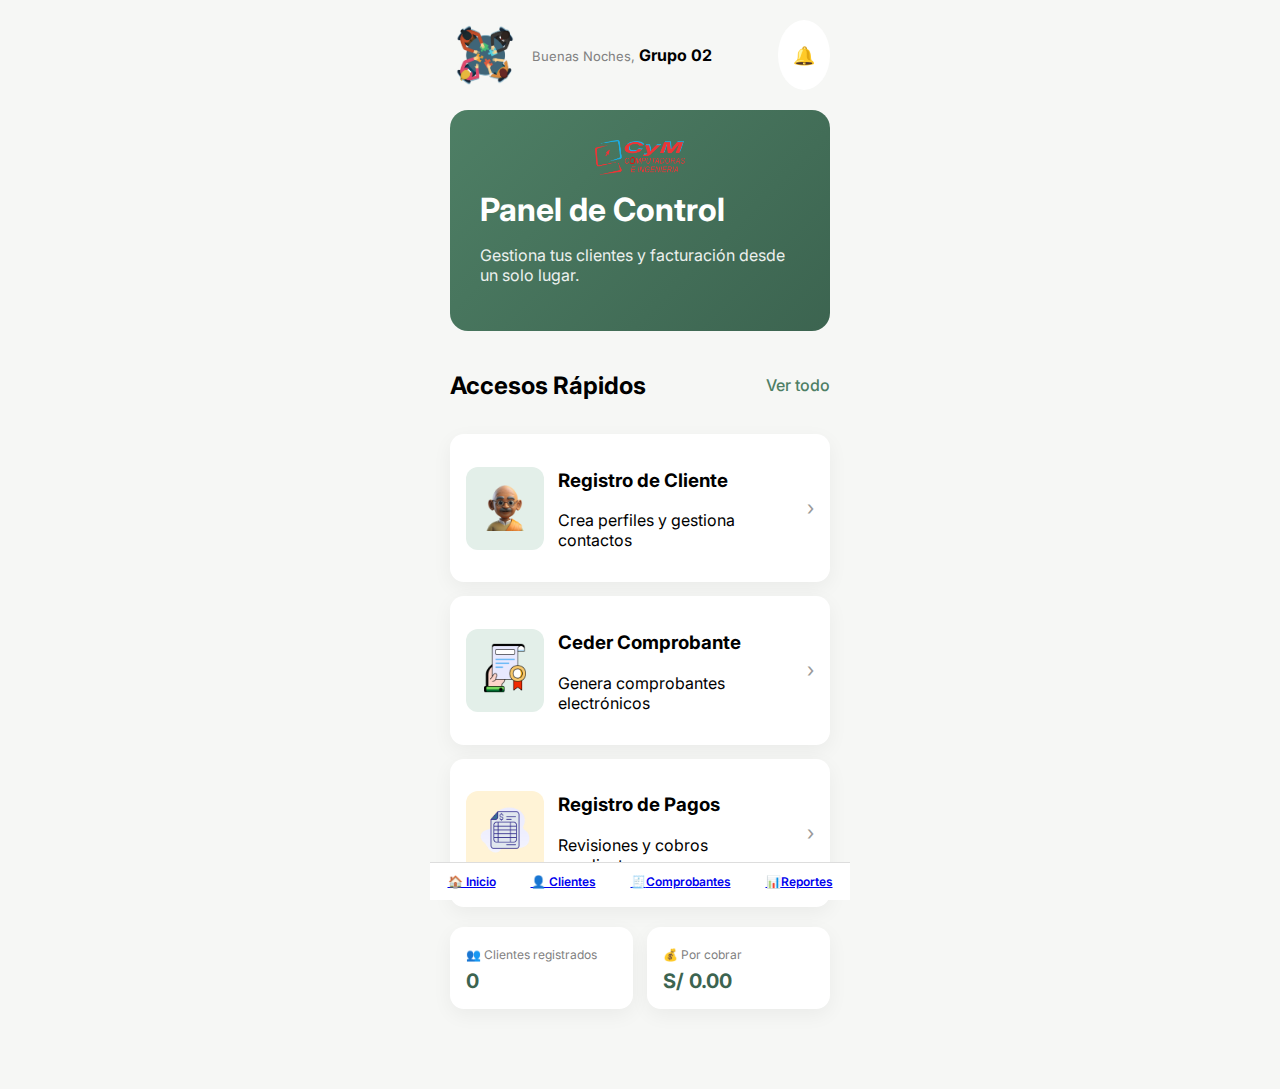
<file: index.html>
<!DOCTYPE html>
<html lang="es">

<head>
  <meta charset="UTF-8" />
  <meta name="viewport" content="width=device-width, initial-scale=1.0" />
  <title>Panel de Control</title>
  <link rel="stylesheet" href="./estilos/estilo.css" />
  <link href="https://fonts.googleapis.com/css2?family=Inter:wght@400;500;600;700&display=swap" rel="stylesheet">
  <!-- CDN de Font Awesome -->
  <link rel="stylesheet" href="https://cdnjs.cloudflare.com/ajax/libs/font-awesome/6.5.0/css/all.min.css">

</head>

<body>

  <div class="app">

    <!-- Header -->
    <header class="header">
      <div class="user">
        <!--<img src="https://i.pravatar.cc/100?img=12" alt="Avatar">-->
        <img src="img/FotoSistema.png" alt="victor">
        <div>
          <span>Buenas Noches,</span>
          <strong>Grupo 02</strong>
        </div>
      </div>
      <button class="bell">🔔</button>
    </header>

    <!-- Hero -->
    <section class="hero">
      <div id="cajaLogo">
        <img id="miLogo" src="./img/CyM.png" alt="empresa">
      </div>
      <h1>Panel de Control</h1>
      <p>Gestiona tus clientes y facturación desde un solo lugar.</p>
    </section>

    <!-- Quick Access -->
    <section class="quick">
      <div class="quick-header">
        <h2>Accesos Rápidos</h2>
        <a href="#">Ver todo</a> <!-- Separado para ver todas las facturas-->
      </div>

      <div class="card" onclick="action('clientes')">
        <!--<div class="icon green">👤➕ <img src="./iconos/personas.png" width="15px" height="15px" alt=""></div>-->
        <div class="icon green"><img src="./iconos/personas.png" width="50px" height="50px" alt=""></div>
        <div id="reg-cliente">
          <h3>Registro de Cliente</h3>
          <p>Crea perfiles y gestiona contactos</p>
        </div>
        <span>›</span>
      </div>

      <div class="card" onclick="action('factura')">
        <div class="icon green"><img src="./iconos/e-factura.png" width="50px" height="50px" alt=""></div>
        <div>
          <h3>Ceder Comprobante</h3>
          <p>Genera comprobantes electrónicos</p>
        </div>
        <span>›</span>
      </div>

      <div class="card" onclick="action('vencidas')">
        <div class="icon yellow"><img src="./iconos/rpte-facturas.png" width="50px" height="50px" alt=""></div>
        <div>
          <!-- <span class="badge"></span> -->
          <h3>Registro de Pagos </h3>
          <p>Revisiones y cobros pendientes</p>
        </div>
        <span>›</span>
      </div>
    </section>

    <!-- Stats -->
    <section class="stats">
      <div class="stat">
        <span>👥 Clientes registrados</span>
        <strong id="totalClientes">0</strong>
      </div>

      <div class="stat">
        <span>💰 Por cobrar</span>
        <strong id="totalCobrar">S/ 0.00</strong>
      </div>
    </section>


    <!-- Bottom Nav -->
    <nav class="nav">
      <button class="active"><a href="../index.html"><span>🏠 Inicio</span></a></button>
      <button class="active"><a href="../paginas/reg_cliente.html"><span>👤 Clientes</span></a></button>
      <button class="active"><a href="../paginas/reg_comprobante.html">🧾<span>Comprobantes</span></a></button>
      <button class="active"><a href="../paginas/opc_rpts.html">📊<span>Reportes</span></a></button>
    </nav>

  </div>


  <script type="module">
    import { totalClientes, dineroPorCobrar } from "./js/dashboard.module.js";

    document.getElementById("totalClientes").textContent = totalClientes();
    document.getElementById("totalCobrar").textContent =
      "S/ " + dineroPorCobrar().toFixed(2);
  </script>

  <script src="./js/app.js"></script>
</body>

</html>
</file>
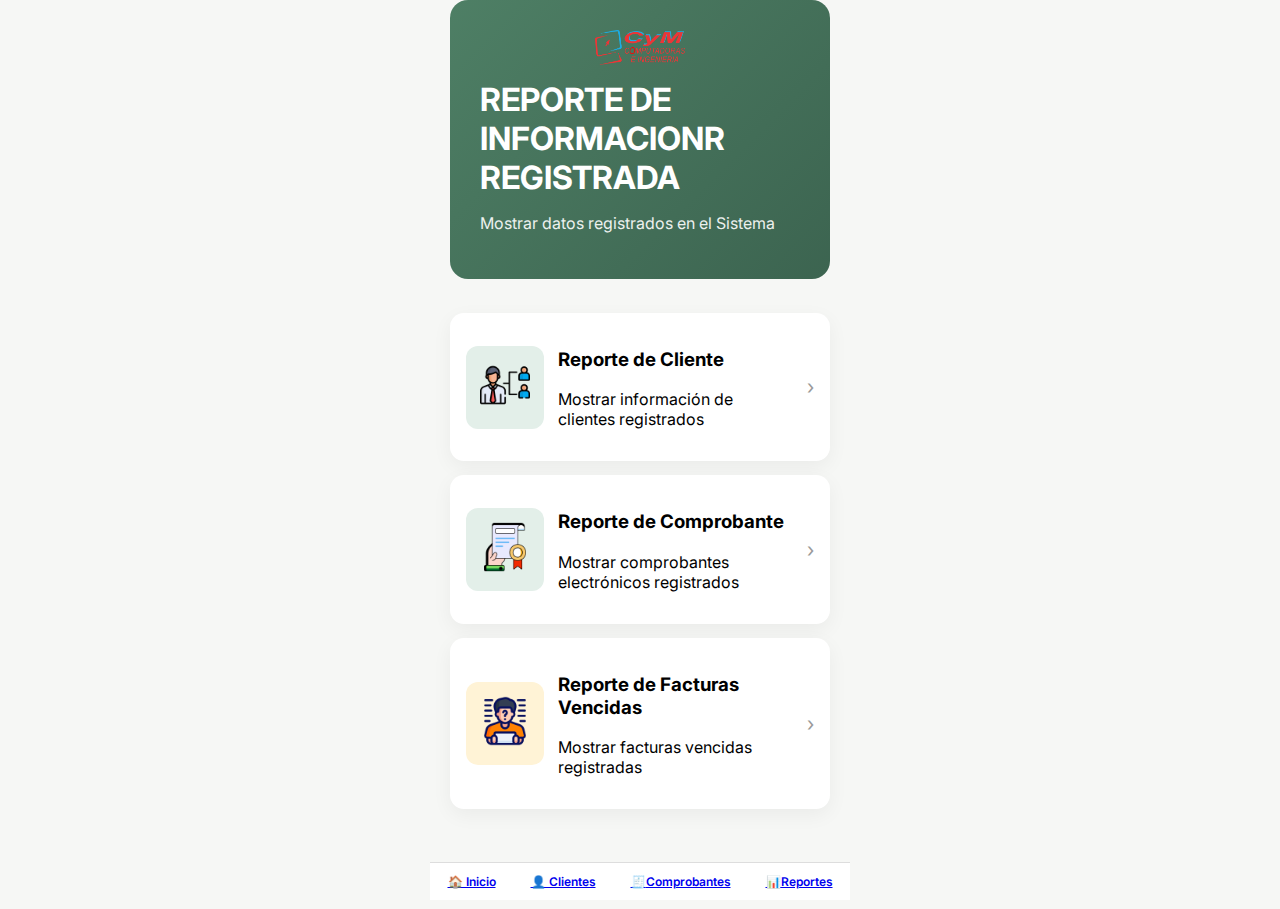
<file: paginas/opc_rpts.html>
<!DOCTYPE html>
<html lang="es">

<head>
  <meta charset="UTF-8" />
  <meta name="viewport" content="width=device-width, initial-scale=1.0" />
  <title>REPORTE DE INFORMACION</title>
  <link rel="stylesheet" href="../estilos/estilo.css" />
  <link href="https://fonts.googleapis.com/css2?family=Inter:wght@400;500;600;700&display=swap" rel="stylesheet">
  <!-- CDN de Font Awesome -->
  <link rel="stylesheet" href="https://cdnjs.cloudflare.com/ajax/libs/font-awesome/6.5.0/css/all.min.css">

</head>

<body>

  <div class="app">

    <!-- Hero -->
    <section class="hero">
      <div id="cajaLogo">
        <img id="miLogo" src="../img/CyM.png" alt="empresa">
      </div>
      <h1>REPORTE DE INFORMACIONR REGISTRADA</h1>
      <p>Mostrar datos registrados en el Sistema</p>
    </section>

    <!-- Quick Access -->
    <section class="quick">
      <div class="card animate delay-1" onclick="activacion('rpt_clientes')">
        <div class="icon green"><img src="../iconos/persona.png" width="50px" height="50px" alt=""></div>
        <div>
          <h3>Reporte de Cliente</h3>
          <p>Mostrar información de clientes registrados</p>
        </div>
        <span>›</span>
      </div>

      <div class="card animate delay-2" onclick="activacion('rpt_factura')">
        <div class="icon green"><img src="../iconos/e-factura.png" width="50px" height="50px" alt=""></div>
        <div>
          <h3>Reporte de Comprobante</h3>
          <p>Mostrar comprobantes electrónicos registrados</p>
        </div>
        <span>›</span>
      </div>

      <div class="card animate delay-3" onclick="activacion('rpt_fac_vencidas')">
        <div class="icon yellow"><img src="../iconos/sospechar.png" width="50px" height="50px" alt=""></div>
        <div>
          <h3>Reporte de Facturas Vencidas</h3>
          <p>Mostrar facturas vencidas registradas</p>
        </div>
        <span>›</span>
      </div>
    </section>


    <!-- Bottom Nav -->
    <nav class="nav">
      <button class="active"><a href="../index.html"><span>🏠 Inicio</span></a></button>
      <button class="active"><a href="../paginas/reg_cliente.html"><span>👤 Clientes</span></a></button>
      <button class="active"><a href="../paginas/reg_comprobante.html">🧾<span>Comprobantes</span></a></button>
      <button class="active"><a href="../paginas/opc_rpts.html">📊<span>Reportes</span></a></button>
    </nav>

  </div>

  <script src="../js/app_opc_rpte.js"></script>
</body>

</html>
</file>
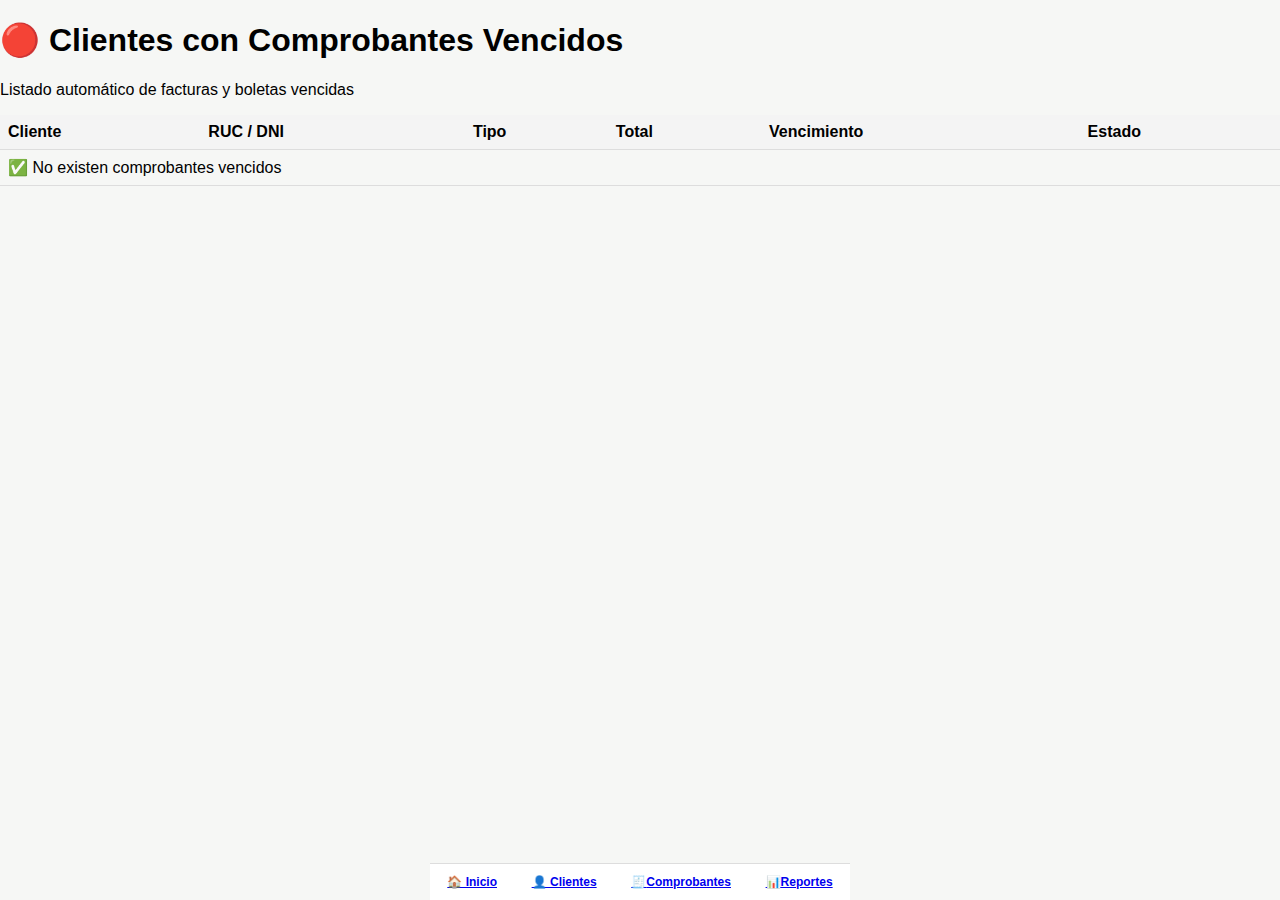
<file: paginas/reporte_vencidos.html>
<!DOCTYPE html>
<html lang="es">
<head>
    <meta charset="UTF-8">
    <title>Clientes con Comprobantes Vencidos</title>
    <meta name="viewport" content="width=device-width, initial-scale=1.0">

    <link rel="stylesheet" href="../estilos/estilo.css">
    <style>
        .vencido {
            color: #e74c3c;
            font-weight: bold;
        }
        table {
            width: 100%;
            border-collapse: collapse;
        }
        th, td {
            padding: 8px;
            border-bottom: 1px solid #ddd;
            text-align: left;
        }
        th {
            background: #f4f4f4;
        }
    </style>
</head>

<body>

<div class="container">

    <h1>🔴 Clientes con Comprobantes Vencidos</h1>
    <p>Listado automático de facturas y boletas vencidas</p>

    <table id="tablaVencidos">
        <thead>
            <tr>
                <th>Cliente</th>
                <th>RUC / DNI</th>
                <th>Tipo</th>
                <th>Total</th>
                <th>Vencimiento</th>
                <th>Estado</th>
            </tr>
        </thead>
        <tbody>
            <!-- JS inyecta datos -->
        </tbody>
    </table>

</div>

   <div class="app">
        <!-- Bottom Nav -->
        <nav class="nav">
            <button class="active"><a href="../index.html"><span>🏠 Inicio</span></a></button>
            <button class="active"><a href="../paginas/reg_cliente.html"><span>👤 Clientes</span></a></button>
            <button class="active"><a href="../paginas/reg_comprobante.html">🧾<span>Comprobantes</span></a></button>
            <button class="active"><a href="../paginas/opc_rpts.html">📊<span>Reportes</span></a></button>
        </nav>

    </div>


<script src="../js/reporte_vencidos.js"></script>
</body>
</html>
</file>
<file: estilos/estilo.css>
:root {
  --green: #4e7f65;
  --green-dark: #3c6450;
  --yellow: #f1c24b;
  --bg: #f6f7f5;
  --card: #ffffff;
  --text: #1e1e1e;
}

* {
  box-sizing: border-box;
  font-family: 'Inter', sans-serif;
}

body {
  margin: 0;
  background: var(--bg);
}

.app {
  max-width: 420px;
  margin: auto;
  padding-bottom: 80px;
}

/* Header */
.header {
  display: flex;
  justify-content: space-between;
  padding: 20px;
}

.user {
  display: flex;
  gap: 12px;
  align-items: center;
}

.user img {
  /*width: 48px;*/
  width: 70px;
  height: 70px;
  border-radius: 50%;
}

.user span {
  font-size: 13px;
  color: gray;
}

.bell {
  border: none;
  background: #fff;
  border-radius: 50%;
  /*padding: 10px;*/
  padding: 15px;
  font-size: 18px;
}

/* Hero */
.hero {
  margin: 0 20px;
  padding: 30px;
  background: linear-gradient(135deg, var(--green), var(--green-dark));
  color: white;
  border-radius: 18px;
}

.hero #cajaLogo {
  display: flex;
  justify-content: center;
  align-items: center;
}

.hero #cajaLogo #miLogo {
  width: 90px;
  height: 50px;;
   padding-bottom: 15px;
}

.hero h1 {
  margin: 0;
}

.hero p {
  opacity: 0.9;
}

/* Quick */
.quick {
  padding: 20px;
}

.quick-header {
  display: flex;
  justify-content: space-between;
  align-items: center;
}

.quick-header a {
  color: var(--green);
  text-decoration: none;
  font-weight: 500;
}

.card {
  background: var(--card);
  border-radius: 14px;
  padding: 16px;
  margin-top: 14px;
  display: flex;
  align-items: center;
  gap: 14px;
  cursor: pointer;
  box-shadow: 0 6px 20px rgba(0, 0, 0, 0.05);
}

.card span:last-child {
  margin-left: auto;
  font-size: 20px;
  color: #999;
}

.icon {
  padding: 14px;
  border-radius: 12px;
  font-size: 20px;
}

.icon.green {
  background: #e3efe9;
  color: var(--green);
}

.icon.yellow {
  background: #fff3d6;
  color: var(--yellow);
}

.warning {
  border-left: 5px solid var(--yellow);
}

.badge {
  background: var(--yellow);
  color: white;
  font-size: 12px;
  padding: 2px 8px;
  border-radius: 12px;
  margin-left: 6px;
}

/* Stats */
.stats {
  display: flex;
  gap: 14px;
  padding: 0 20px;
}

.stat {
  background: white;
  flex: 1;
  padding: 16px;
  border-radius: 14px;
  box-shadow: 0 6px 20px rgba(0, 0, 0, 0.05);
}

.stat span {
  font-size: 12px;
  color: gray;
}

.stat strong {
  display: block;
  margin-top: 6px;
  font-size: 20px;
  color: var(--green-dark);
}

/* Nav */
.nav {
  position: fixed;
  bottom: 0;
  width: 100%;
  max-width: 420px;
  background: white;
  display: flex;
  justify-content: space-around;
  padding: 10px 0;
  border-top: 1px solid #ddd;
  
}

.nav button {
  border: none;
  background: none;
  display: flex;
  flex-direction: column;
  font-size: 12px;
  color: #888;
  text-decoration: none;

}

.nav .active {
  color: var(--green);
  font-weight: 600;
  
}

/* Animaciones - tarjetas y efectos */
.card {
   background: var(--card);
  border-radius: 14px;
  padding: 16px;
  margin-top: 14px;
  display: flex;
  align-items: center;
  gap: 14px;
  cursor: pointer;
  box-shadow: 0 6px 20px rgba(0, 0, 0, 0.05);

  /* 👇 Animación */
  transition: transform 250ms ease, box-shadow 250ms ease;
}

.card:hover {
  transform: translateY(-8px); /* 🔼 sube la tarjeta */
  box-shadow: 0 18px 40px rgba(0, 0, 0, 0.15);
}

.card:active {
  transform: translateY(-4px); /* efecto al hacer click */
}
</file>
